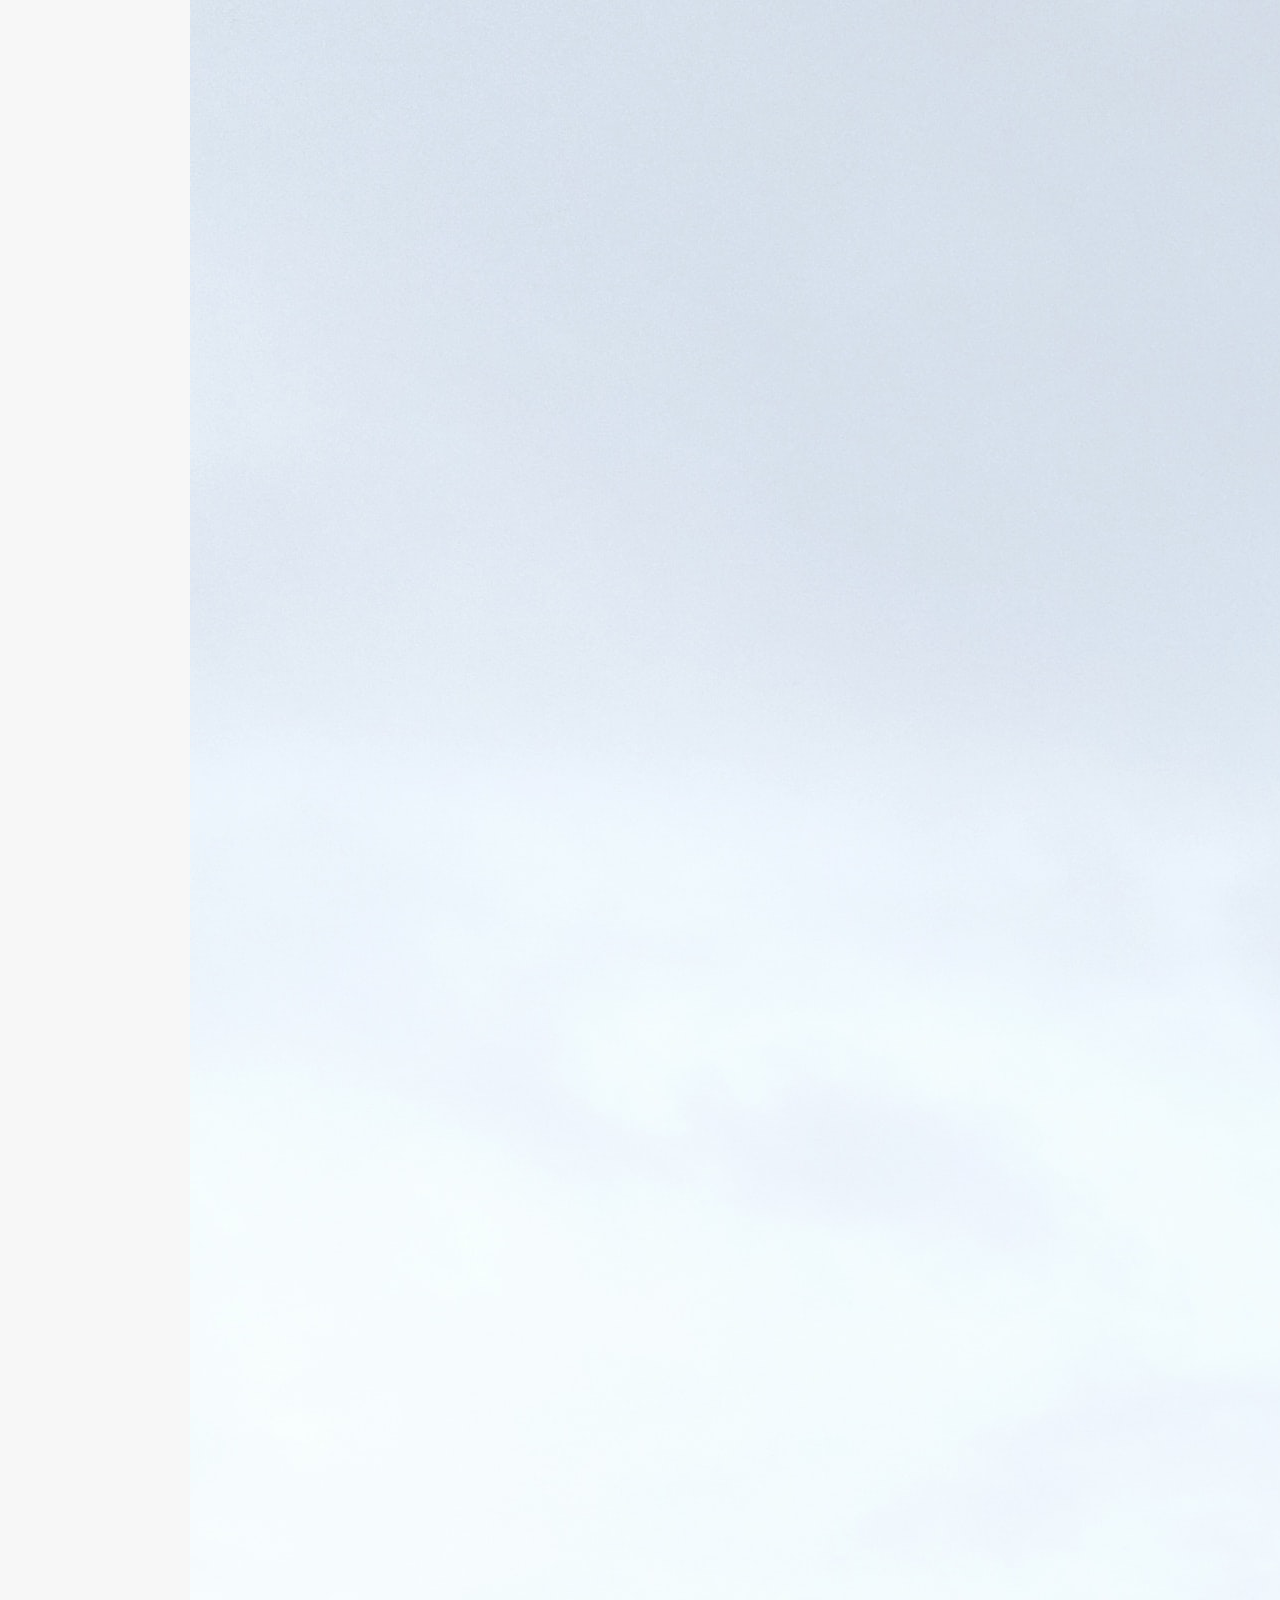
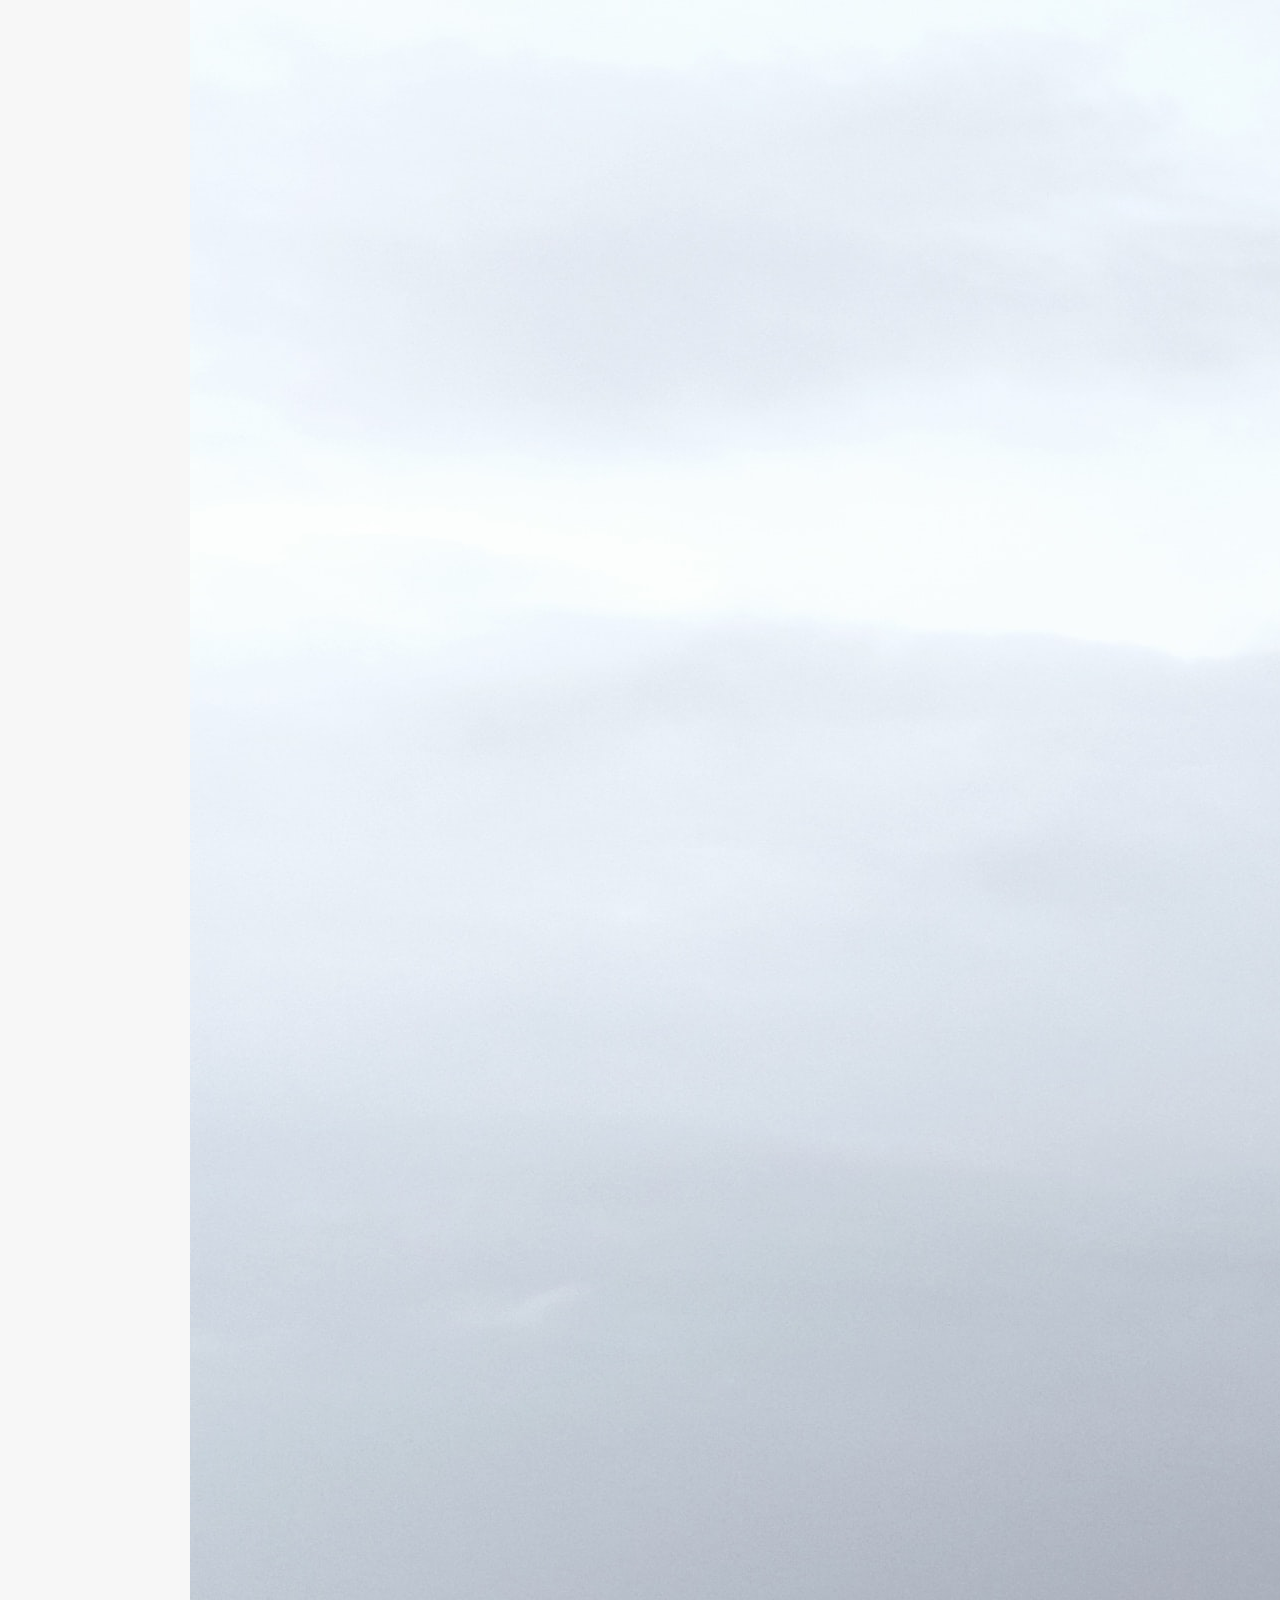
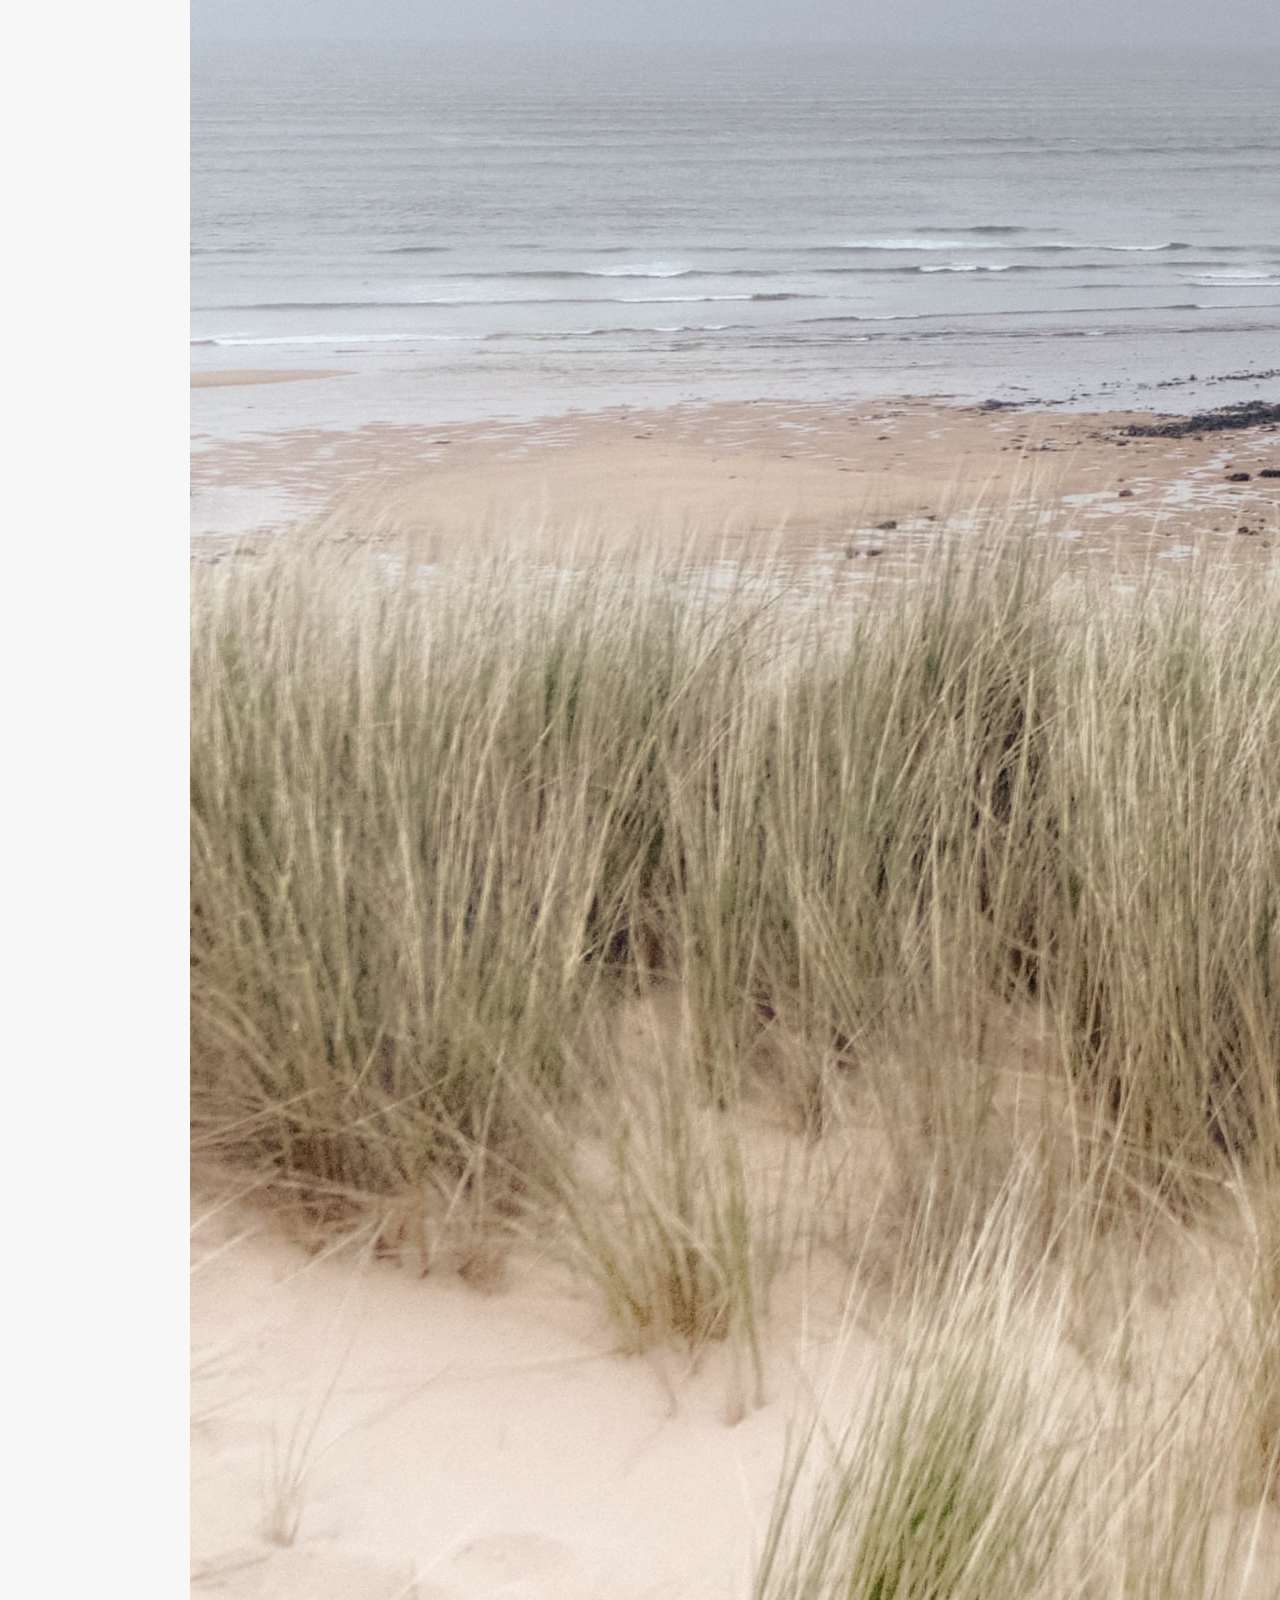
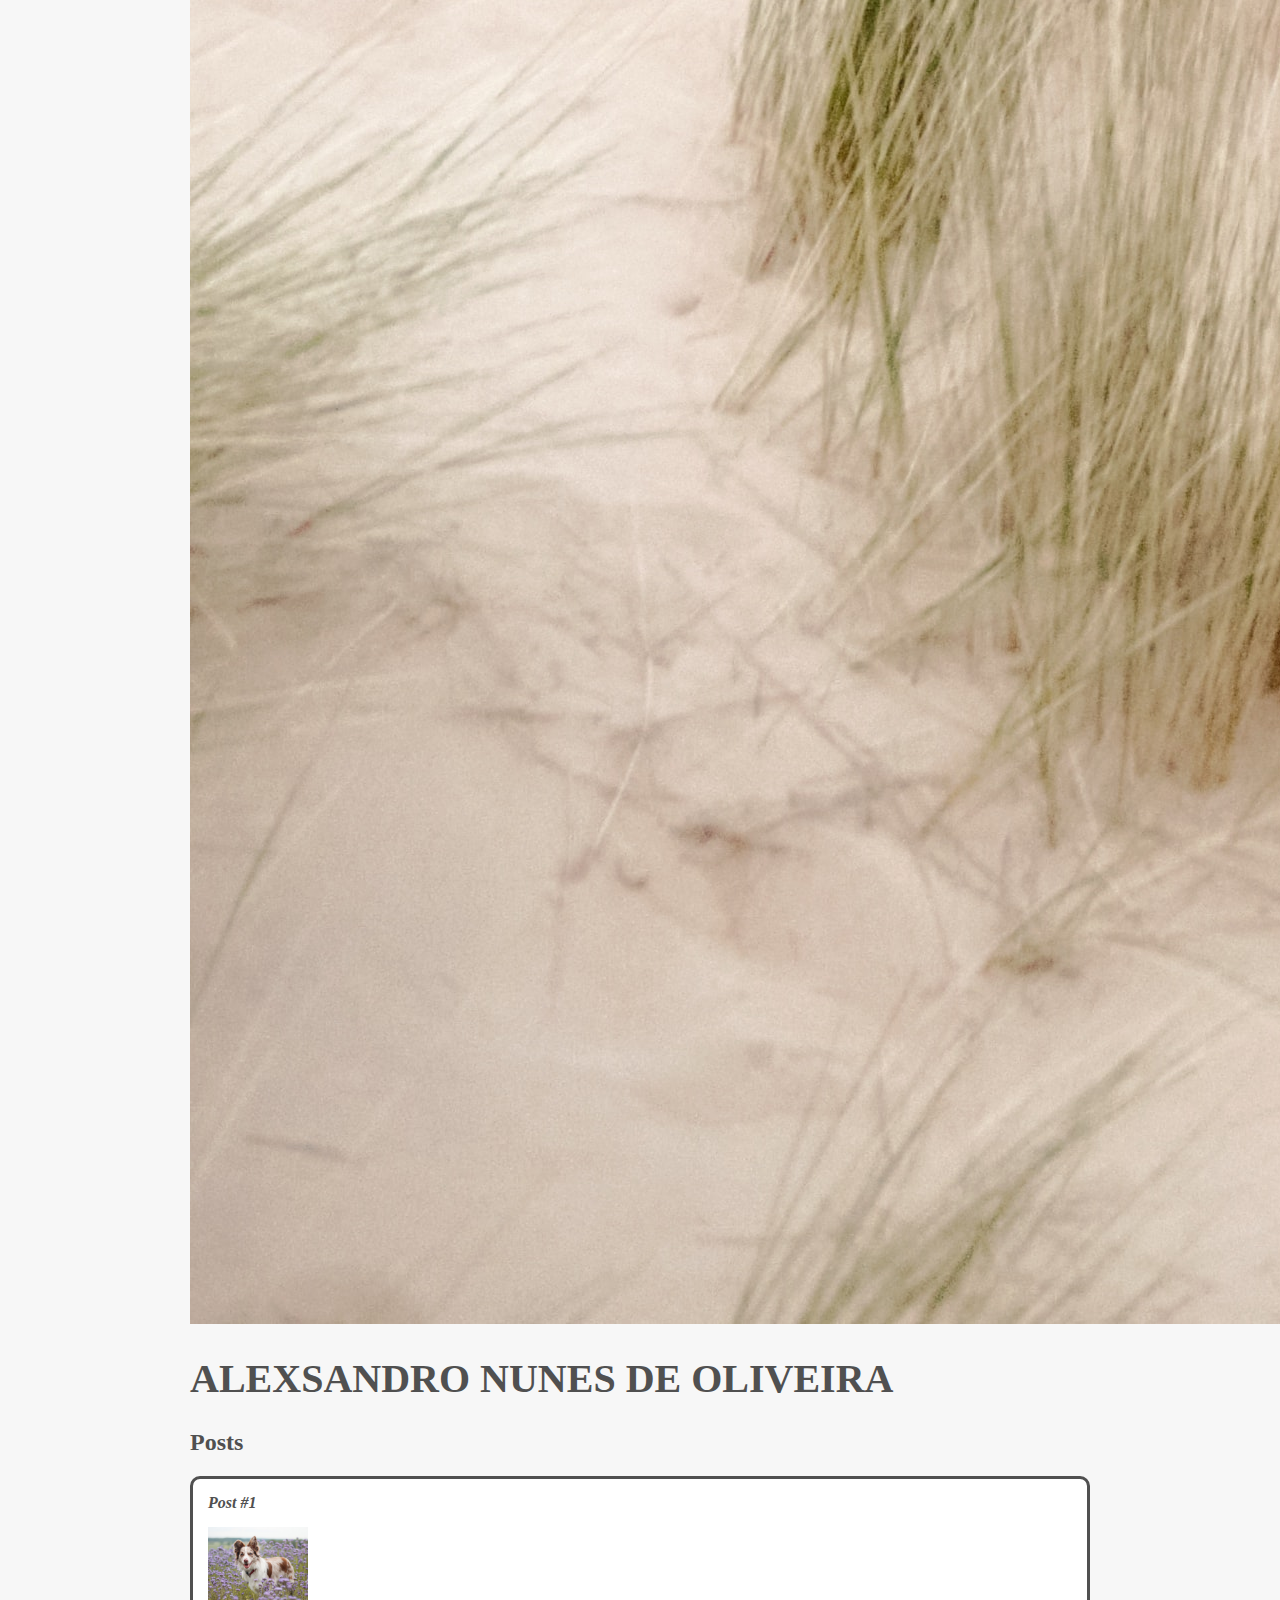
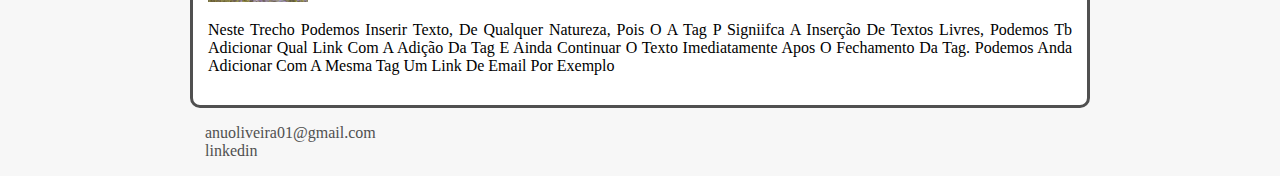
<file: Área de Trabalho/UFOP/TQIDIO/HTML&CSS/index.html>
<!DOCTYPE html>
<html>
    <head>   
     <meta charset="utf-8">
     <title>Alexsandro Nunes</title>   
    <link rel="stylesheet" href="style.css">
    </head>
    <body>
        <header>
            <img src="header.jpg" alt="Ilustração de uma cordilheira" class="top">
            <h1 id="title">Alexsandro Nunes de Oliveira</h1>
        </header>
        <section>
            <header> 
                <h2 class="subtitle">Posts</h2>
            </header>
            <article class="post">
                <header>
                    <h3 class="post_title">Post #1</h3>
                    <img src="image.jpg" alt="Imagem de um cachorro " class="post_image">
                </header>
                <p class="post_content">
                    Neste trecho podemos inserir texto, de qualquer natureza, pois o a tag p
                        signiifca a inserção de textos livres, podemos tb adicionar qual link com a adição da tag <a href="https://www.linkedin.com/feed/" target="_blank">

                        </a>e ainda continuar o texto imediatamente apos o fechamento da tag.
                        Podemos anda adicionar com a mesma tag um link de email por exemplo<a href="mailto:anuoliveira01@gmail.com"></a>
                </p>
            </article>
        </section>
        <footer>
            <ul class="contact_list">
                <li>
                    <a href="mail.to:anuoliveira@gmail.com">anuoliveira01@gmail.com</a>
                </li>
                <li>
                    <a href="https://www.linkedin.com/in/alexsandro-nunes-de-oliveira-b5792125/" target="_blank">linkedin</a>
                </li>
            </ul>
        </footer>
    </body>
</html>
</file>
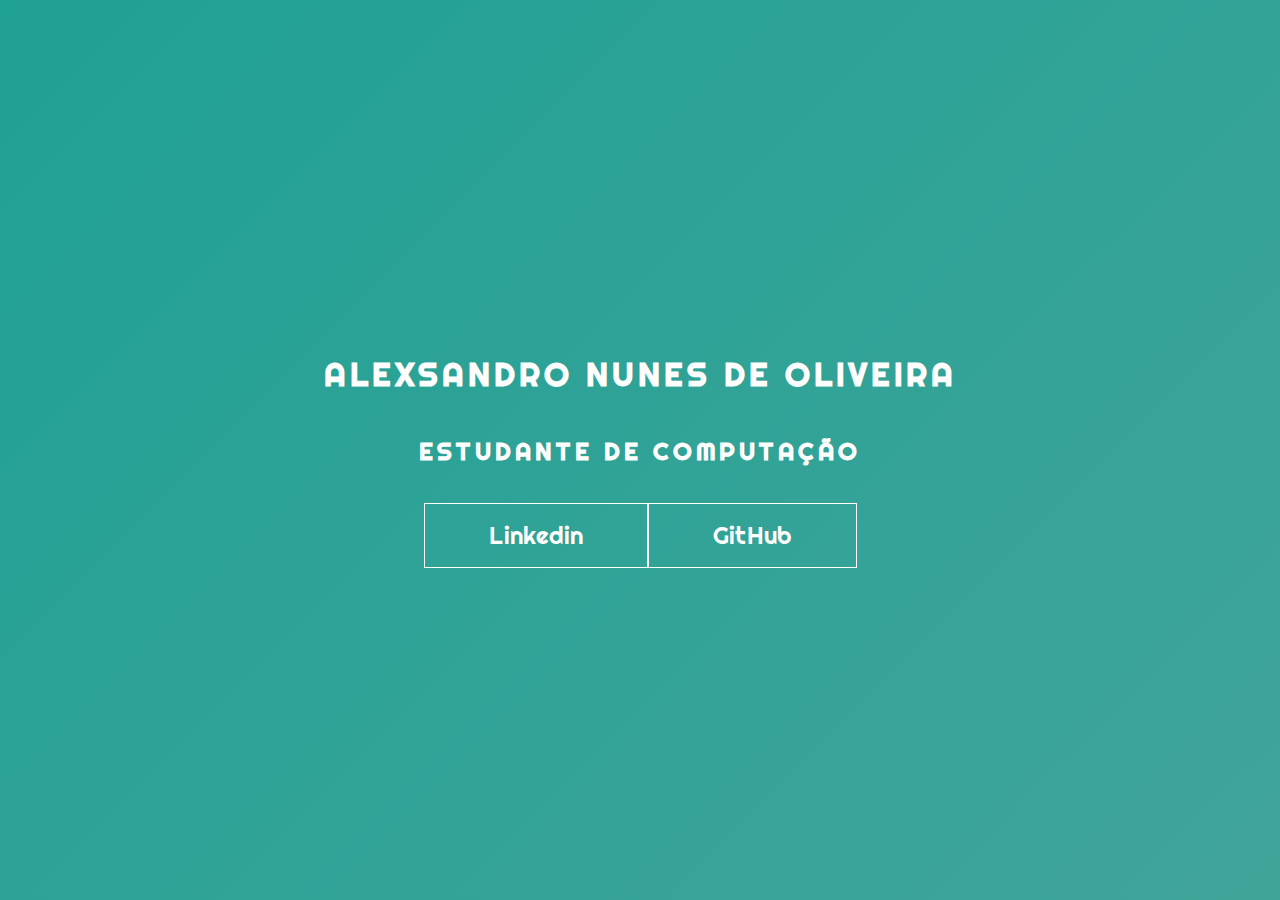
<file: Área de Trabalho/UFOP/TQIDIO/HTML&CSS/Desafio/aula4/index.html>
<!DOCTYPE html>
<html lang="en">
<head>
    <meta charset="UTF-8">
    <meta name="viewport" content="width=device-width, initial-scale=1.0">
    <link rel="stylesheet" href="style.css">
    <title>Document</title>
</head>
<body>
    <main class="wrapper">
        <h1>Alexsandro Nunes de Oliveira</h1>
        <h2>Estudante de Computação</h2>
        <div class="social-media">
            <a href="#">Linkedin</a>
            <a href="#">GitHub</a>
        </div>
    </main>
    
</body>
</html>
</file>
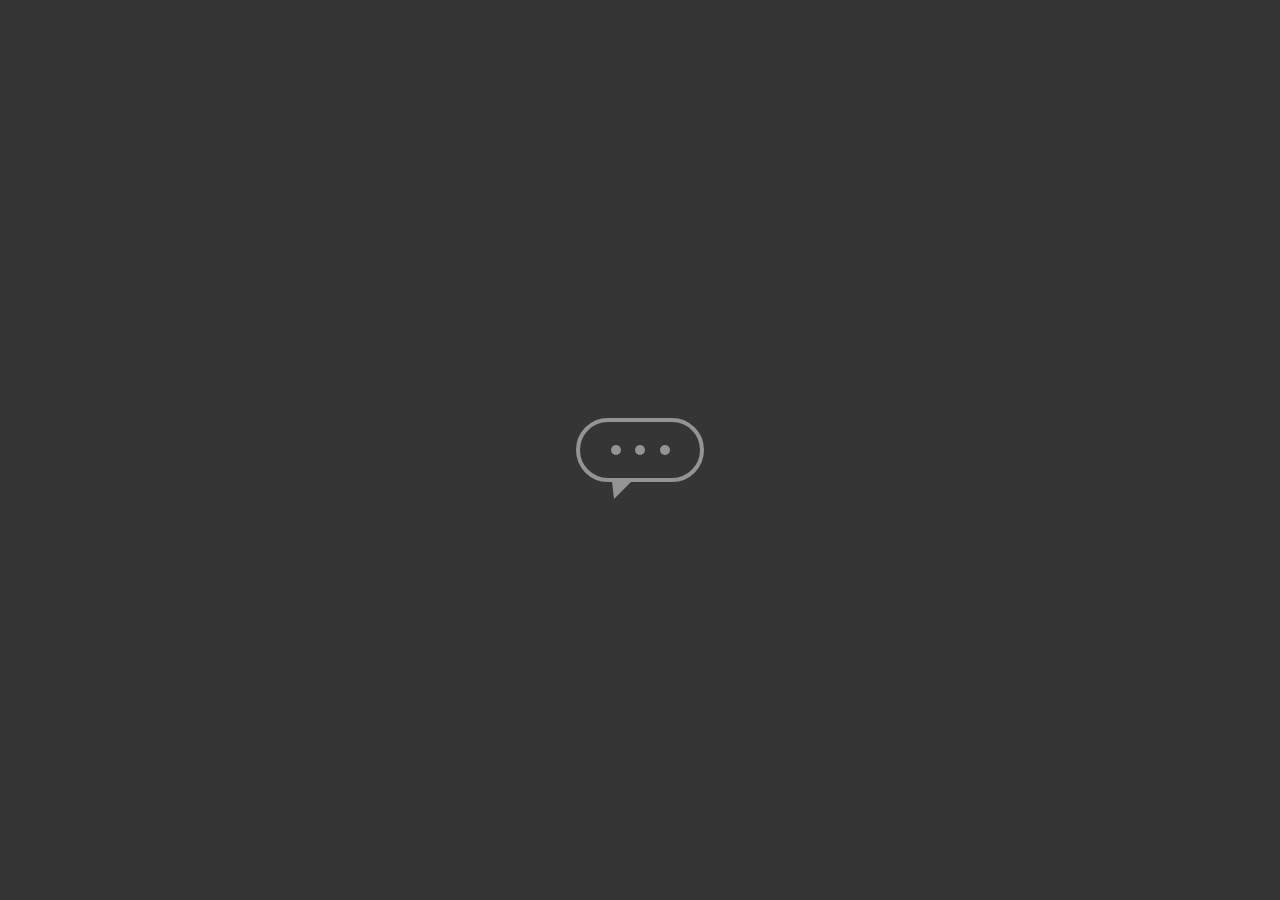
<file: Área de Trabalho/UFOP/TQIDIO/HTML&CSS/Desafio/aula5/index.html>
<!DOCTYPE html>
<html lang="en">
<head>
    <meta charset="UTF-8">
    <meta name="viewport" content="width=device-width, initial-scale=1.0">
    <link rel="stylesheet" href="style.css">
    <title>Document</title>
</head>
<body>
    <main class="wrapper">
        <div class="chatbot">
           <div class="chatbot_loading"></div>
           <div class="chatbot_loading"></div>
           <div class="chatbot_loading"></div>

            
        </div>
    </main>
    
</body>
</html>
</file>
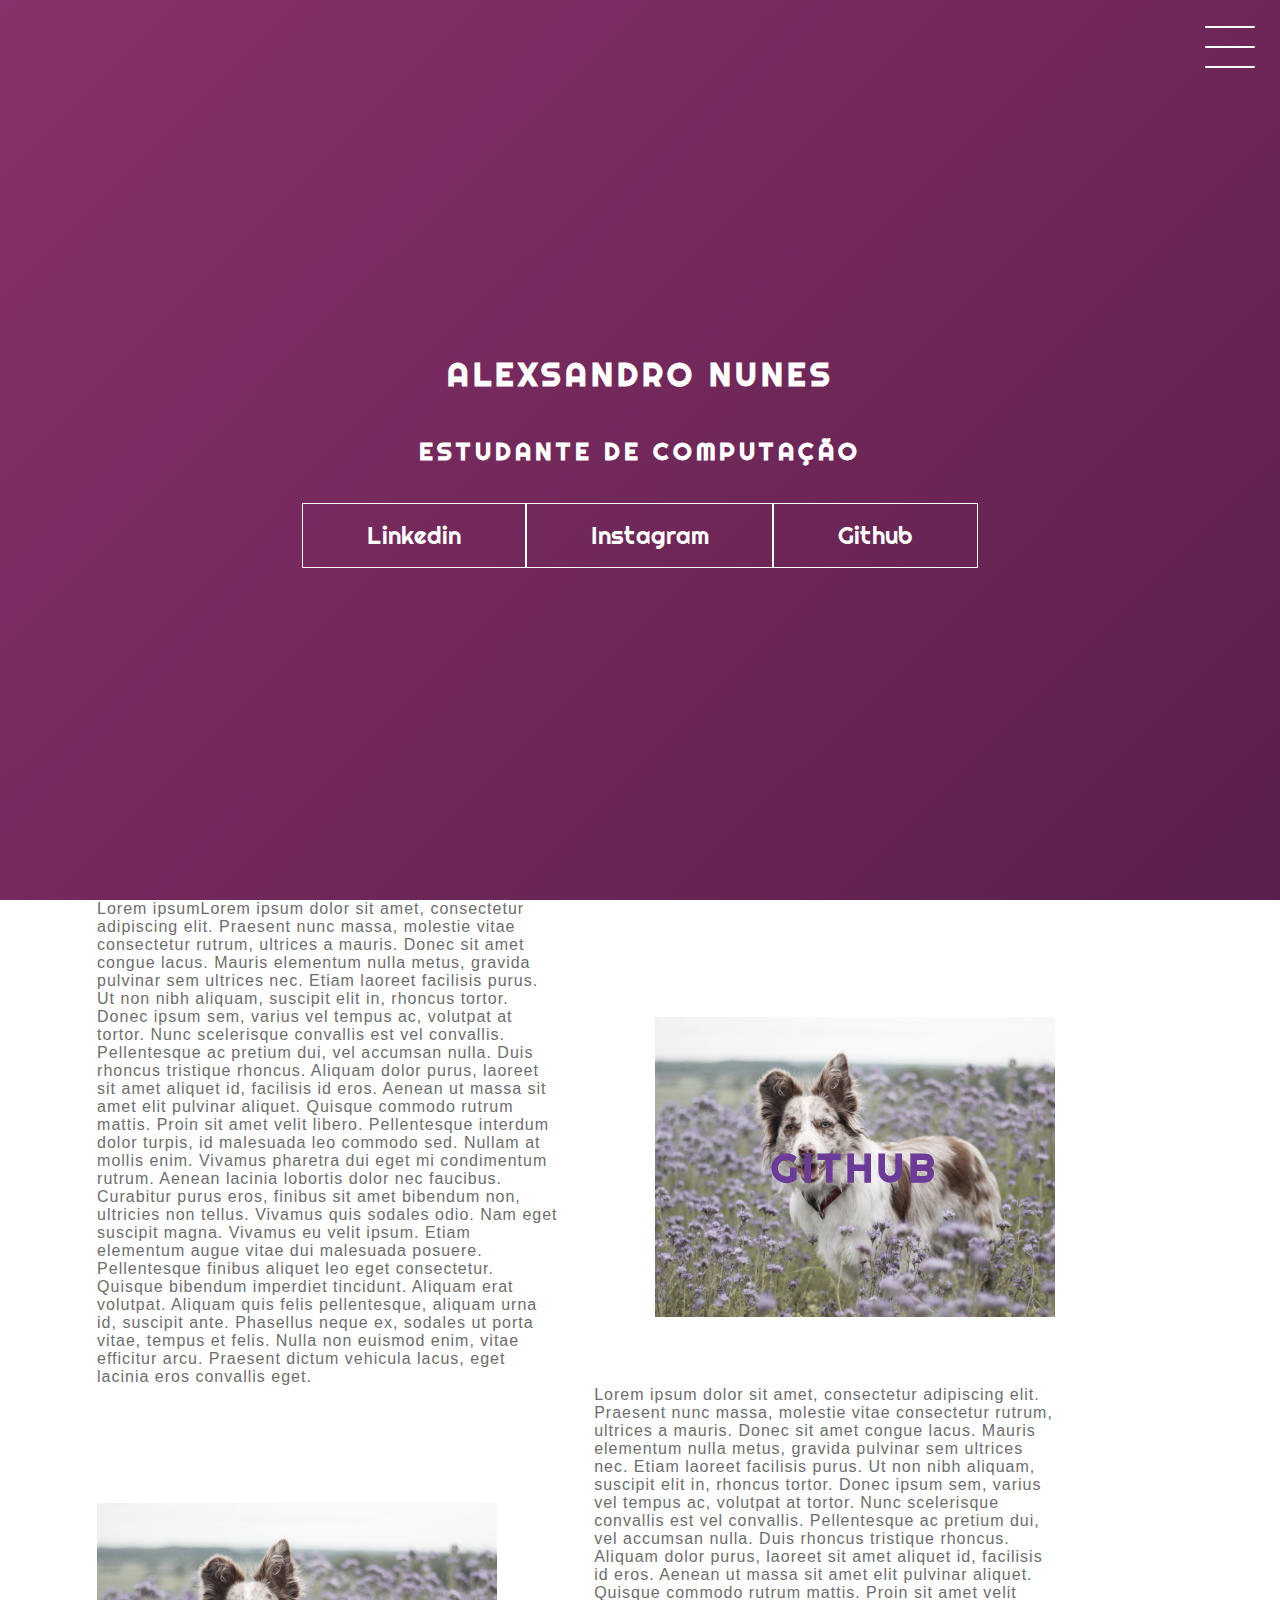
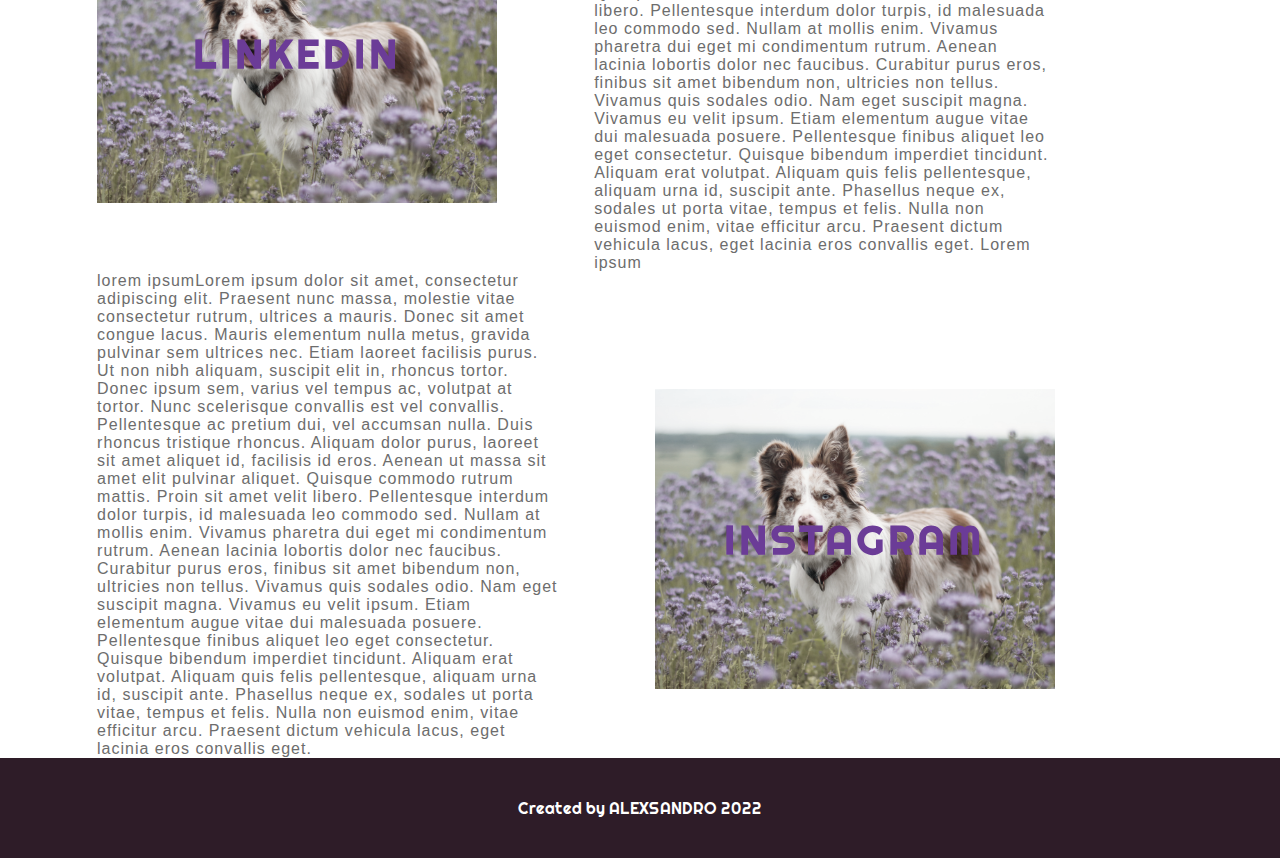
<file: Área de Trabalho/UFOP/TQIDIO/HTML&CSS/Desafio/projeto_final/index.html>
<!DOCTYPE html>
<html lang="en">
<head>
    <meta charset="UTF-8">
    <meta name="viewport" content="width=device-width, initial-scale=1.0">
    <link rel="stylesheet" href="style.css">
    <title>Document</title>
</head>
<body>
    <header class="header-wrapper">
        <div class="header">
            <div class="ceckbox-container">
                <div class="checkbox-wrapper">
                    <input type="checkbox" id="toggle">
                    <label class="checkbox" for="toggle">
                        <div class="trace"></div>
                        <div class="trace"></div>
                        <div class="trace"></div>
                
                    </label>
                    <div class="menu"></div>
                    <nav class="menu-itens">
                        <ul>
                            <li >
                                <a href="#">Home</a>
                            </li>
                            <li >
                                <a href="#">Sobre</a>
                            </li>
                            <li >
                                <a href="#">Projetos</a>
                            </li>
                        </ul>
                    </nav>

                </div>
            </div>
        </div>
        <h1>Alexsandro Nunes</h1>
        <h2>Estudante de Computação</h2>
        <div class="social-media">
            <a href="#">Linkedin</a>
            <a href="#">Instagram</a>
            <a href="#">Github</a>
        </div>
    </header>
    <main class="conatiner">
        <div class="card-container">
            <div class="card-text">
                    Lorem ipsumLorem ipsum dolor sit amet, consectetur adipiscing elit. Praesent nunc massa, molestie vitae consectetur rutrum, ultrices a mauris. Donec sit amet congue lacus. Mauris elementum nulla metus, gravida pulvinar sem ultrices nec. Etiam laoreet facilisis purus. Ut non nibh aliquam, suscipit elit in, rhoncus tortor. Donec ipsum sem, varius vel tempus ac, volutpat at tortor. Nunc scelerisque convallis est vel convallis. Pellentesque ac pretium dui, vel accumsan nulla. Duis rhoncus tristique rhoncus. Aliquam dolor purus, laoreet sit amet aliquet id, facilisis id eros. Aenean ut massa sit amet elit pulvinar aliquet. Quisque commodo rutrum mattis. Proin sit amet velit libero. Pellentesque interdum dolor turpis, id malesuada leo commodo sed. Nullam at mollis enim.
                    Vivamus pharetra dui eget mi condimentum rutrum. Aenean lacinia lobortis dolor nec faucibus. Curabitur purus eros, finibus sit amet bibendum non, ultricies non tellus. Vivamus quis sodales odio. Nam eget suscipit magna. Vivamus eu velit ipsum. Etiam elementum augue vitae dui malesuada posuere. Pellentesque finibus aliquet leo eget consectetur. Quisque bibendum imperdiet tincidunt. Aliquam erat volutpat. Aliquam quis felis pellentesque, aliquam urna id, suscipit ante. Phasellus neque ex, sodales ut porta vitae, tempus et felis. Nulla non euismod enim, vitae efficitur arcu. Praesent dictum vehicula lacus, eget lacinia eros convallis eget.


            </div>
            <div class="card">
                <div class="card-wrapper">
                    <h2>Github</h2>
                    <p>Veja meus projetos</p>

                </div>
            </div>
        </div>
        <div class="card-container">
           
            <div class="card">
                <div class="card-wrapper">
                    <h2>Linkedin</h2>
                    <p>Acompanhe meu desenvolvimento profissional</p>

                </div>
            </div>
                <div class="card-text">
                   Lorem ipsum dolor sit amet, consectetur adipiscing elit. Praesent nunc massa, molestie vitae consectetur rutrum, ultrices a mauris. Donec sit amet congue lacus. Mauris elementum nulla metus, gravida pulvinar sem ultrices nec. Etiam laoreet facilisis purus. Ut non nibh aliquam, suscipit elit in, rhoncus tortor. Donec ipsum sem, varius vel tempus ac, volutpat at tortor. Nunc scelerisque convallis est vel convallis. Pellentesque ac pretium dui, vel accumsan nulla. Duis rhoncus tristique rhoncus. Aliquam dolor purus, laoreet sit amet aliquet id, facilisis id eros. Aenean ut massa sit amet elit pulvinar aliquet. Quisque commodo rutrum mattis. Proin sit amet velit libero. Pellentesque interdum dolor turpis, id malesuada leo commodo sed. Nullam at mollis enim.
                    Vivamus pharetra dui eget mi condimentum rutrum. Aenean lacinia lobortis dolor nec faucibus. Curabitur purus eros, finibus sit amet bibendum non, ultricies non tellus. Vivamus quis sodales odio. Nam eget suscipit magna. Vivamus eu velit ipsum. Etiam elementum augue vitae dui malesuada posuere. Pellentesque finibus aliquet leo eget consectetur. Quisque bibendum imperdiet tincidunt. Aliquam erat volutpat. Aliquam quis felis pellentesque, aliquam urna id, suscipit ante. Phasellus neque ex, sodales ut porta vitae, tempus et felis. Nulla non euismod enim, vitae efficitur arcu. Praesent dictum vehicula lacus, eget lacinia eros convallis eget.
                    Lorem ipsum
                </div>
            
        </div>
        <div class="card-container">
            <div class="card-text">
                lorem ipsumLorem ipsum dolor sit amet, consectetur adipiscing elit. Praesent nunc massa, molestie vitae consectetur rutrum, ultrices a mauris. Donec sit amet congue lacus. Mauris elementum nulla metus, gravida pulvinar sem ultrices nec. Etiam laoreet facilisis purus. Ut non nibh aliquam, suscipit elit in, rhoncus tortor. Donec ipsum sem, varius vel tempus ac, volutpat at tortor. Nunc scelerisque convallis est vel convallis. Pellentesque ac pretium dui, vel accumsan nulla. Duis rhoncus tristique rhoncus. Aliquam dolor purus, laoreet sit amet aliquet id, facilisis id eros. Aenean ut massa sit amet elit pulvinar aliquet. Quisque commodo rutrum mattis. Proin sit amet velit libero. Pellentesque interdum dolor turpis, id malesuada leo commodo sed. Nullam at mollis enim.
                Vivamus pharetra dui eget mi condimentum rutrum. Aenean lacinia lobortis dolor nec faucibus. Curabitur purus eros, finibus sit amet bibendum non, ultricies non tellus. Vivamus quis sodales odio. Nam eget suscipit magna. Vivamus eu velit ipsum. Etiam elementum augue vitae dui malesuada posuere. Pellentesque finibus aliquet leo eget consectetur. Quisque bibendum imperdiet tincidunt. Aliquam erat volutpat. Aliquam quis felis pellentesque, aliquam urna id, suscipit ante. Phasellus neque ex, sodales ut porta vitae, tempus et felis. Nulla non euismod enim, vitae efficitur arcu. Praesent dictum vehicula lacus, eget lacinia eros convallis eget.


            </div>
            <div class="card">
                <div class="card-wrapper">
                    <h2>Instagram</h2>
                    <p>Acompanhe meu hobbies</p>

                </div>
            </div>
        </div>
    </main>
    <footer class="footer">
        Created by ALEXSANDRO 2022
    </footer>
    
</body>
</html>
</file>
<file: Área de Trabalho/UFOP/TQIDIO/HTML&CSS/style.css>
body{
    background-color: #f7f7f7;
    font-family: Verdana;
    max-width: 900px;
    margin: auto;
}

#title,.subtitle, .post_title{
    color: #505050;;
}
#title{
    font-size: 40px;
    text-transform: uppercase;
}

a{
    text-decoration: line-through;
    color: #505050;
}
.post_title{
    font-size: 16px;
    font-style: italic;
    margin:0;
    margin-bottom: 15px;
}
.post{
    background: #fff;
    padding:15px;
    border:3px solid #505050;
    margin-bottom: 15px;
    border-radius: 10px;
 
}
.post_content{
    margin:0;
    margin-bottom: 15px;
    text-transform: capitalize;
    text-align: justify;
}
.post_image{
    margin-bottom: 15px;
    width: 100px;
}
.topo{
    width: 100px;
    border-radius: 10px;
    border: black;
}
.contact_list{
    list-style-type: none;
    padding-left: 15px;
    
}
.contact_list li a{
    text-decoration: none;
    
}
</file>
<file: Área de Trabalho/UFOP/TQIDIO/HTML&CSS/Desafio/aula4/style.css>
@import url('https://fonts.googleapis.com/css2?family=Righteous&display=swap');

body{
    margin: 0;
    padding: 0;
    color: #ffffff;
    font-family: 'Righteous',sans-serif;
}

.wrapper{
    height: 100vh;
    width: 100vw;
    background: linear-gradient(-45deg, #5e0878,#085078, #4ca59b,#1fa194);
    background-size: 400% 400%;
    display: flex;
    flex-direction: column;
    justify-content: center;
    align-items: center;
    animation: backgroundTransition 8s ease-in-out infinite
}

h1{
    text-transform: uppercase;
    letter-spacing: 4px;
}

h2{
    text-transform: uppercase;
    letter-spacing: 4px;
}

.social-media{
    margin-top: 1rem;
    display: flex;
}

a{ 
    text-decoration: none;
    color:#ffffff;
    font-size:24px;
    padding: 1rem 4rem;
    border: 1px solid #ffffff;
    min-width: 4rem;
    display: flex;
    justify-content: center;
    align-items: center;
    transition: 0.5s cubic-bezier(0.55, 0.025,0.675,0.97);
}
a:hover{
    color:#085078;
    background-color: white;
}
@keyframes backgroundTransition{

0%{
    background-position: 0% 80%;
}
50%{
    background-position: 80% 100%;
}
    100%{
        background-position: 0% 90%;
    }
}
</file>
<file: Área de Trabalho/UFOP/TQIDIO/HTML&CSS/Desafio/aula5/style.css>
body{
    margin:0;
    padding: 0;
    font-family: sans-serif;
}
.wrapper{
    height: 100vh;
    width: 100vw;
    background-color: rgb(53,53,53);
    display: flex;
    justify-content: center;
    align-items: center;
}

.chatbot{
    height: 4rem;
    width: 8rem;
    border-radius: 36px;
    border: 4px solid #949494;
    padding: 0 1rem;
    box-sizing: border-box;
    display: flex;
    justify-content: space-evenly;
    align-items: center;
    position: relative;
    transform: translateY(0);
    animation: chatTranslate 2s ease-in-out infinite;
}
.chatbot::before{
    content: "";
    width: 0;
    height: 0;
    position: absolute;
    bottom: -1.3rem;
    left: 2rem;
    border-left: 2px solid transparent;
    border-right: 17px solid transparent;
    border-top: 17px solid  #949494;
}

.chatbot_loading{
    height: 10px;
    width: 10px;
    border-radius:50% ;
    background-color: #949494;
    transform: scale(1);

}
.chatbot_loading:nth-child(1){
    animation: pulse 1.5s ease-in-out infinite;
    
}
.chatbot_loading:nth-child(2){
    animation: pulse 1.5s ease-in-out infinite;
    animation-delay: 0.2s;
}

.chatbot_loading:nth-child(3){
    animation: pulse 1.5s ease-in-out infinite;
    animation-delay: 0.4s;
}



@keyframes pulse {
    0%{

        transform: scale(1);
    }
    50%{
        transform: scale(1.5);

    }
    100%{
        transform: scale(1);
    }
    
}

@keyframes chatTranslate {
    0%{
        transform: translateY(0);
    }
    50% {
        transform: translateY(45px);
    }
    100%{
        transform: translateY(0);
    }    
}
</file>
<file: Área de Trabalho/UFOP/TQIDIO/HTML&CSS/Desafio/projeto_final/style.css>
@import url('https://fonts.googleapis.com/css2?family=Righteous&display=swap');

body{
    padding:0;
    margin: 0;
    color: #ffffff;
    font-family: 'Righteous', sans-serif;
    
}

/*HEADER*/
.header-wrapper {
    height: 100vh;
    width: 100%;
    background: linear-gradient(-45deg,#050404,#2e1c2b,#4a1942,
    #893168);
    background-size: 400% 400%;
    display: flex;
    flex-direction: column;
    align-items: center;
    justify-content: center;
    position: relative;
    animation: backgroundTransition 8s ease-in-out infinite;

}

h1{
    text-transform: uppercase;
    letter-spacing: 4px;
}

h2{
    text-transform: uppercase;
    letter-spacing: 4px;
}

.social-media{
    margin-top: 1rem;
    display: flex;
}

.social-media a{
    text-decoration: none;
    color: white;
    font-size: 24px;
    padding: 1rem 4rem    ;
    border: 1px solid white ;
    min-width: 4rem;
    display: flex;
    justify-content: center;
    align-items: center;
    transition: .5s cubic-bezier(0.55, 0.025, 0.675, 0.97);
}

a:hover {
    color: #2e1c28;
    background-color: white;

}

@keyframes backgroundTransition{
    0%{
        background-position: 0% 80%;
    }
    50%{
        background-position:80% 100% ;
    }
    100%{
        background-position:0% 90% ;
    }
}
/*MENU HAMBURGUER*/
.checkbox-container{
    display: flex;
    justify-content: center;
    align-items: center;
}

.checkbox{
    height: 100px;
    width: 100px;
    position: absolute ;
    top: 0;
    right: 0;
    display: flex;
    justify-content: center;
    cursor: pointer;
    z-index: 9999;
    transition: 400ms ease-in-out 0s;

}

.checkbox .trace{

    width: 50px;
    height: 2px;
    background-color: white;
    position: absolute;
    border-radius: 4px;
    transition: 0.5s ease-in-out;

}

.checkbox .trace:nth-child(1){
    top: 26px;
    transform: rotate(0);


}


.checkbox .trace:nth-child(2){
    top: 46px;
    transform: rotate(0)
}

.checkbox .trace:nth-child(3){

    top: 66px;
    transform: rotate(0);
}
#toggle{
    display: none;
}
/* MENU*/
.menu{
    position: absolute;
    top: 28px;
    right: 30px;
    background:transparent;
    height: 40px;
    width: 40px;
    border-radius: 50%;
    box-shadow: 0px 0px 0px 0px white;
    z-index: -1;
    transition: 400ms ease-in-out 0s;

}

.menu-itens{
    position: fixed;
    top: 0;
    left: 0;
    width: 100%;
    height: 100vh;
    display: flex;
    justify-content: center;
    align-items: center;
    z-index: 2;
    opacity: 0;
    visibility: hidden;
    transform: 400ms ease-in-out 0s;

}

.menu-itens ul{
    list-style-type: none;
}
.menu-itens ul li a{
    margin: 10px 0;
    color: #2e1c28;
    text-decoration: none;
    text-transform: uppercase;
    letter-spacing: 4px;
    font-size: 40px;
}
/**ANIMAÇÂO MENU*/
#toggle:checked + .checkbox .trace:nth-child(1){
    transform: rotate(45deg);
    background-color:#2e1c28;
    top: 47px;
}

#toggle:checked + .checkbox .trace:nth-child(2){
    transform: translateX(-100px);
    width: 30px;
    visibility: hidden;
    opacity: 0;

}

#toggle:checked + .checkbox .trace:nth-child(3){
    transform: rotate(-45deg);
    background-color: #2e1c28;
    top: 48px;

}
#toggle:checked + .checkbox{
    background-color: white;
}

#toggle:checked ~ .menu{
    box-shadow: 0px 0px 0px 100vmax white;
    z-index: 1;
}
#toggle:checked ~ .menu-itens{
    visibility: visible;
    opacity: 1;
}

/*CARDS*/
.cointainer{
    width: 100%;
    height: auto;
    display: flex;
    flex-direction: column;
    justify-content: space-evenly;
    align-items: center;
    margin: 3rem 0;
}

.card-container{
    display: flex;
    align-items: center;
   justify-content: space-evenly;
   width: 90%;
}
.card{
    height: 300px;
    width: 400px;
    margin: 3rem 0 0 0;
    background-image: url('./image.jpg');
    background-position: center;
    background-repeat: no-repeat;
    background-size: cover;
    display: flex;
    justify-content: center;
    align-items: center;
    filter: grayscale(0.5);
    color: white;
    cursor: pointer;
    transition: 0.3s;
}

.card-text{
    width: 40%;
    font-family: sans-serif;
    letter-spacing: 1px;
    color: rgb(109, 109 ,109);
}

.card-wrapper::before{
    content: "";
    position: absolute;
    height: 100px;
    width: 100px;
    display: block;
    border: 1px solid white;
    opacity: 0;
    transition: 0.3s;
}

.card-wrapper h2{
    font-size: 40px;
    text-transform: uppercase;
    letter-spacing: 4px;
    margin: 0;
    transition: 0.3s;
    color: blueviolet
}

.card-wrapper p{
    font-size: 0;
    visibility: hidden;
    opacity: 0;
    font-weight: bold;
    text-transform: uppercase;
    transition: 0.3s;
}

.car:hover{
    filter: unset;

}

.card:hover > .card-wrapper::before{
    opacity: 1;
    width: 350px;
    height: 250px;
}
.card:hover > .card-wrapper p{
    font-size: 14px;
    opacity: 1;
    visibility: 1;
}
/*FOOTER*/
.footer{
    height: 100px;
    width: 100%;
    display: flex;
    justify-content: center;
    align-items: center;
    background-color: #2e1c28;
}
/*RESPONSIVO*/
@media (max-widht:800px) {
    .social-media{
        display: flex;
        flex-direction: column;
    }
    .cointainer{
        margin-top: 0;
    }
    
    .card-container{
        flex-direction: column;
    }
    .cointainer .card-container:nth-child(1),
    .cointainer .card-container:nth-child(3){
        flex-direction: column-reverse;

    }
    .card{
        height: 2050px;
        width: 250px;
    }
    .card-text{
        width: 90%;
        margin-top: 2rem;
        text-align: center;
    }
    .card:hover > .card-wrapper::before{
        height: 190px;
        width: 190px;
    }
}
</file>
